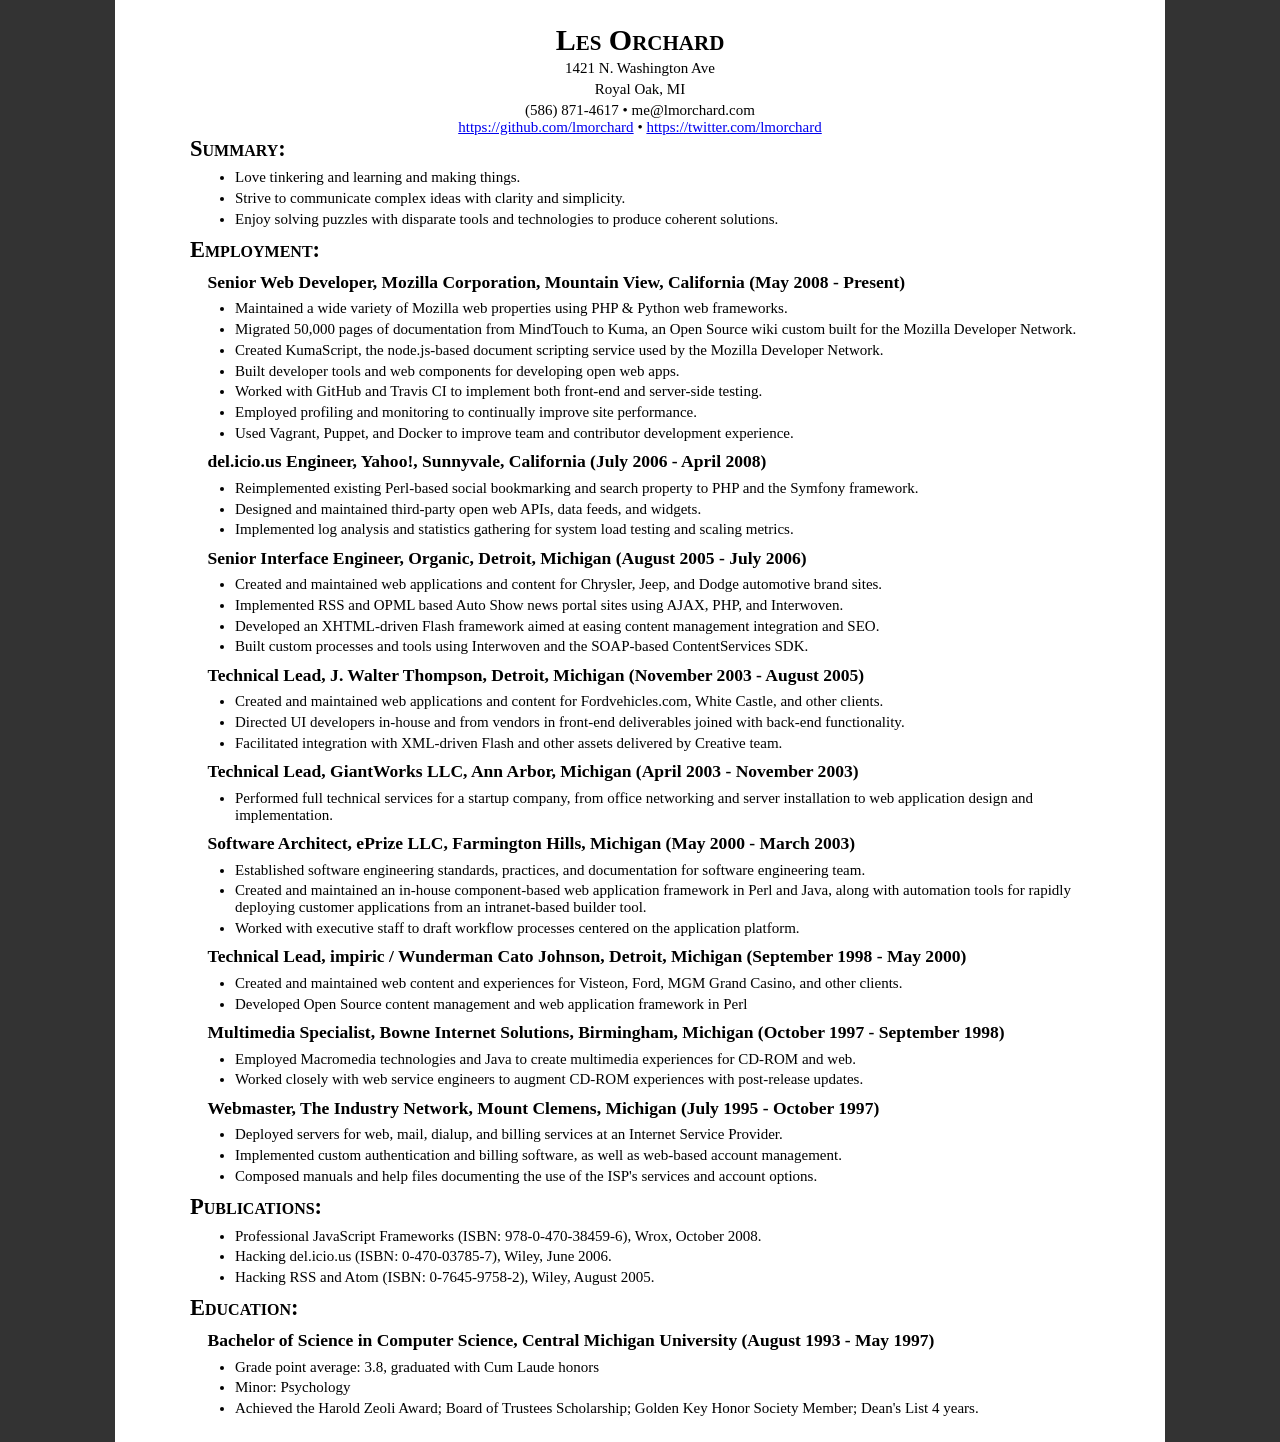
<file: site/resume.html>
<!doctype html>
<html>
  <head>
    <style type="text/css">
      body { font-size: 15px; }
      h1 { margin: 0.25em 0 0.125em 0; padding: 0; font-size: 2em; font-variant: small-caps }
      h2 { margin: 0; padding: 0; font-variant: small-caps }
      h3 { margin: 0.5em 0 0 1em; padding: 0; }
      ul { padding: 0; margin: 0.5em 0 0.625em 3em; }
      li { margin: 0 0 0.25em 0; }
      #head { text-align: center; }
      #head ul.postal { margin: 0; padding: 0; }
      #head ul.postal li { list-style-type: none; }
      #head ul.contact { margin: 0; padding: 0; }
      #head ul.contact li { display: inline; }
      #head ul.contact li:after { content: " \2022 "; }
      #head ul.contact li:last-child:after { content: ""; }
      #head ul.urls { margin: 0; padding: 0; }
      #head ul.urls li { display: inline; }
      #head ul.urls li:after { content: " \2022 "; }
      #head ul.urls li:last-child:after { content: ""; }
    </style>
    <style type="text/css" media="screen">
      body { background-color: #333; margin: 0; padding: 0; }
      article.resume { width: 900px; background-color: #fff; margin: 0 auto; padding: 1em 5em; }
    </style>
    <style type="text/css" media="print">
    </style>
  </head>
  <body>
    <article class="resume">
      <section id="head">
        <h1>Les Orchard</h1>
        <ul class="postal">
          <li>1421 N. Washington Ave</li>
          <li>Royal Oak, MI</li>
        </ul>
        <ul class="contact">
          <li>(586) 871-4617</li>
          <li>me@lmorchard.com</li>
        </ul>
        <ul class="urls">
          <li><a href="https://github.com/lmorchard">https://github.com/lmorchard</a></li>
          <li><a href="https://twitter.com/lmorchard">https://twitter.com/lmorchard</a></li>
        </ul>
      </section>
      <section id="summary">
        <h2>Summary:</h2>
        <ul>
          <li>Love tinkering and learning and making things.</li>
          <li>Strive to communicate complex ideas with clarity and simplicity.</li>
          <li>Enjoy solving puzzles with disparate tools and technologies to produce coherent solutions.</li>
        </ul>
      </section>
      <section id="employment">
        <h2>Employment:</h2>
        <h3>Senior Web Developer, Mozilla Corporation, Mountain View, California (May 2008 - Present)</h3>
        <ul>
          <li>Maintained a wide variety of Mozilla web properties using PHP &amp; Python web frameworks.</li>
          <li>Migrated 50,000 pages of documentation from MindTouch to Kuma, an Open Source wiki custom built for the Mozilla Developer Network.</li>
          <li>Created KumaScript, the node.js-based document scripting service used by the Mozilla Developer Network.</li>
          <li>Built developer tools and web components for developing open web apps.</li>
          <li>Worked with GitHub and Travis CI to implement both front-end and server-side testing.</li>
          <li>Employed profiling and monitoring to continually improve site performance.</li>
          <li>Used Vagrant, Puppet, and Docker to improve team and contributor development experience.</li>
        </ul>
        <h3>del.icio.us Engineer, Yahoo!, Sunnyvale, California (July 2006 - April 2008)</h3>
        <ul>
          <li>Reimplemented existing Perl-based social bookmarking and search property to PHP and the Symfony framework.</li>
          <li>Designed and maintained third-party open web APIs, data feeds, and widgets.</li>
          <li>Implemented log analysis and statistics gathering for system load testing and scaling metrics.</li>
        </ul>
        <h3>Senior Interface Engineer, Organic, Detroit, Michigan (August 2005 - July 2006)</h3>
        <ul>
          <li>Created and maintained web applications and content for Chrysler, Jeep, and Dodge automotive brand sites.</li>
          <li>Implemented RSS and OPML based Auto Show news portal sites using AJAX, PHP, and Interwoven.</li>
          <li>Developed an XHTML-driven Flash framework aimed at easing content management integration and SEO.</li>
          <li>Built custom processes and tools using Interwoven and the SOAP-based ContentServices SDK.</li>
        </ul>
        <h3>Technical Lead, J. Walter Thompson, Detroit, Michigan (November 2003 - August 2005)</h3>
        <ul>
          <li>Created and maintained web applications and content for Fordvehicles.com, White Castle, and other clients.</li>
          <li>Directed UI developers in-house and from vendors in front-end deliverables joined with back-end functionality.</li>
          <li>Facilitated integration with XML-driven Flash and other assets delivered by Creative team.</li>
        </ul>
        <h3>Technical Lead, GiantWorks LLC, Ann Arbor, Michigan (April 2003 - November 2003)</h3>
        <ul>
          <li>Performed full technical services for a startup company, from office networking and server installation to web
          application design and implementation.</li>
        </ul>
        <h3>Software Architect, ePrize LLC, Farmington Hills, Michigan (May 2000 - March 2003)</h3>
        <ul>
          <li>Established software engineering standards, practices, and documentation for software engineering team.</li>
          <li>Created and maintained an in-house component-based web application framework in Perl and Java, along with
          automation tools for rapidly deploying customer applications from an intranet-based builder tool.</li>
          <li>Worked with executive staff to draft workflow processes centered on the application platform.</li>
        </ul>
        <h3>Technical Lead, impiric / Wunderman Cato Johnson, Detroit, Michigan (September 1998 - May 2000)</h3>
        <ul>
          <li>Created and maintained web content and experiences for Visteon, Ford, MGM Grand Casino, and other clients.</li>
          <li>Developed Open Source content management and web application framework in Perl</li>
        </ul>
        <h3>Multimedia Specialist, Bowne Internet Solutions, Birmingham, Michigan (October 1997 - September 1998)</h3>
        <ul>
          <li>Employed Macromedia technologies and Java to create multimedia experiences for CD-ROM and web.</li>
          <li>Worked closely with web service engineers to augment CD-ROM experiences with post-release updates.</li>
        </ul>
        <h3>Webmaster, The Industry Network, Mount Clemens, Michigan (July 1995 - October 1997)</h3>
        <ul>
          <li>Deployed servers for web, mail, dialup, and billing services at an Internet Service Provider.</li>
          <li>Implemented custom authentication and billing software, as well as web-based account management.</li>
          <li>Composed manuals and help files documenting the use of the ISP's services and account options.</li>
        </ul>
      </section>
      <section id="publications">
        <h2>Publications:</h2>
        <ul>
          <li>Professional JavaScript Frameworks (ISBN: 978-0-470-38459-6), Wrox, October 2008.</li>
          <li>Hacking del.icio.us (ISBN: 0-470-03785-7), Wiley, June 2006.</li>
          <li>Hacking RSS and Atom (ISBN: 0-7645-9758-2), Wiley, August 2005.</li>
        </ul>
      </section>
      <section id="education">
        <h2>Education:</h2>
        <h3>Bachelor of Science in Computer Science, Central Michigan University (August 1993 - May 1997)</h2>
        <ul>
          <li>Grade point average: 3.8, graduated with Cum Laude honors</li>
          <li>Minor: Psychology</li>
          <li>Achieved the Harold Zeoli Award; Board of Trustees Scholarship;
            Golden Key Honor Society Member; Dean's List 4 years.</li>
        </ul>
      </section>
    </article>
  </body>
</html>
<!-- vim:set softtabstop=2 shiftwidth=2 tabstop=2 expandtab: -->
</file>
